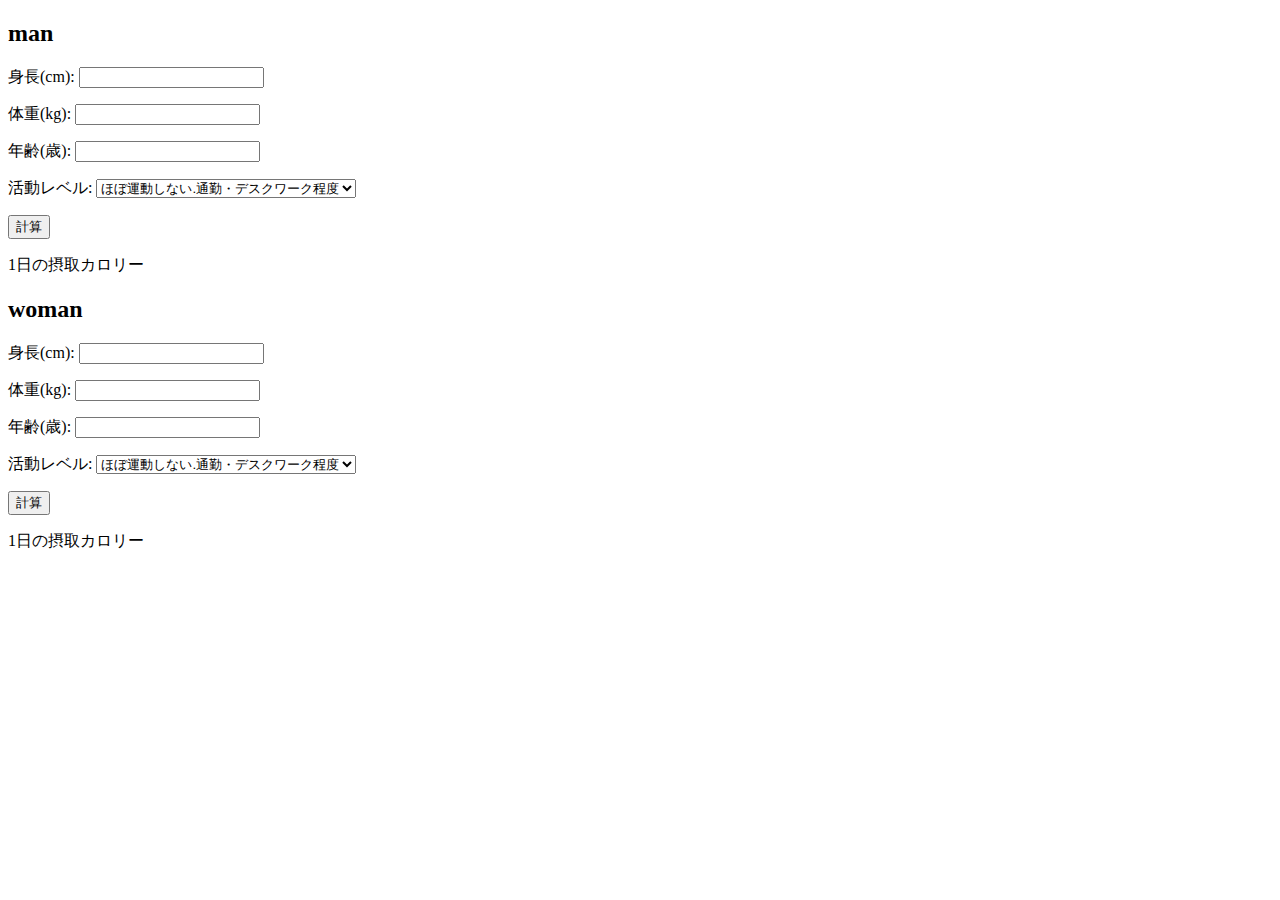
<file: second.html>
<!DOCTYPE html>
<html lang="ja">
<head>
  <meta charset="UTF-8">
  <meta http-equiv="X-UA-Compatible" content="IE=edge">
  <meta name="viewport" content="width=device-width, initial-scale=1.0">
  <title>Document</title>
</head>
<body>
  <main>
      <section>
        <div class="man">
          <h2>man</h2>
          <p>身長(cm): <input type="number" id="height" /></p>
          <p>体重(kg): <input type="number" id="weight" /></p>
          <p>年齢(歳): <input type="number" id="age" /></p>
          <p>
            活動レベル:
            <select name="" id="select_m"></select>
          </p>
          <p><input type="button" value="計算" id="calc_m" /></p>
          <p>1日の摂取カロリー</p>
          <p id="result_m"></p>
        </div>
        <div class="woman">
          <h2>woman</h2>
          <p>身長(cm): <input type="number" id="height" /></p>
          <p>体重(kg): <input type="number" id="weight" /></p>
          <p>年齢(歳): <input type="number" id="age" /></p>
          <p>
            活動レベル:
            <select name="" id="select_w"></select>
          </p>
          <p><input type="button" value="計算" id="calc_w" /></p>
          <p>1日の摂取カロリー</p>
          <p id="result_w"></p>
        </div>
      </section>
      <script src="https://ajax.googleapis.com/ajax/libs/jquery/3.2.1/jquery.min.js"></script>
      <script>
        ///////// 選択タブ（活動レベル）///////////
      const mix = {
        text: [
          "ほぼ運動しない.通勤・デスクワーク程度",
          "軽い運動.週に1〜2回程度の運動",
          "中程度の運動.週に3〜5回程度の運動",
          "激しい運動.週に6〜7回程度の運動",
          "非常に激しい運動.1日に2回程度の運動",
        ],
        number: [1.2, 1.375, 1.55, 1.725, 1.9],
      };
      // optionタグの生成
      const start = 0;
      const end = 4;
      let option = "";
      for (let i = start; i <= end; i++) {
        option += "<option>" + mix.text[i] + "</option>";
      }
      $("#select_m").html(option);
      $("#select_w").html(option);

      ///////////計算（男性）///////////
      $("#calc_m").on("click", function () {
        let h = Number($("#height").val());
        let w = Number($("#weight").val());
        let a = Number($("#age").val());
        if ($("#select_m").val() === mix.text[0]) {
          $("#result_m").html(
            ((66 + 13.7 * w + 5 * h - 6.8 * a) * mix.number[0]).toFixed() +
              "cal"
          );
        } else if ($("#select_m").val() === mix.text[1]) {
          $("#result_m").html(
            ((66 + 13.7 * w + 5 * h - 6.8 * a) * mix.number[1]).toFixed() +
              "cal"
          );
        } else if ($("#select_m").val() === mix.text[2]) {
          $("#result_m").html(
            ((66 + 13.7 * w + 5 * h - 6.8 * a) * mix.number[2]).toFixed() +
              "cal"
          );
        } else if ($("#select_m").val() === mix.text[3]) {
          $("#result_m").html(
            ((66 + 13.7 * w + 5 * h - 6.8 * a) * mix.number[3]).toFixed() +
              "cal"
          );
        } else {
          $("#result_m").html(
            ((66 + 13.7 * w + 5 * h - 6.8 * a) * mix.number[4]).toFixed() +
              "cal"
          );
        }
      });

      //////////// 計算（女性）////////////
      $("#calc_w").on("click", function () {
        let h = Number($("#height").val());
        let w = Number($("#weight").val());
        let a = Number($("#age").val());
        if ($("#select_w").val() === mix.text[0]) {
          $("#result_w").html(
            ((665 + 9.6 * w + 1.7 * h - 7 * a) * mix.number[0]).toFixed() +
              "cal"
          );
        } else if ($("#select_w").val() === mix.text[1]) {
          $("#result_w").html(
            ((665 + 9.6 * w + 1.7 * h - 7 * a) * mix.number[1]).toFixed() +
              "cal"
          );
        } else if ($("#select_w").val() === mix.text[2]) {
          $("#result_w").html(
            ((665 + 9.6 * w + 1.7 * h - 7 * a) * mix.number[2]).toFixed() +
              "cal"
          );
        } else if ($("#select_w").val() === mix.text[3]) {
          $("#result_w").html(
            ((665 + 9.6 * w + 1.7 * h - 7 * a) * mix.number[3]).toFixed() +
              "cal"
          );
        } else {
          $("#result_w").html(
            ((665 + 9.6 * w + 1.7 * h - 7 * a) * mix.number[4]).toFixed() +
              "cal"
          );
        }
      });
      </script>
</body>
</html>
</file>
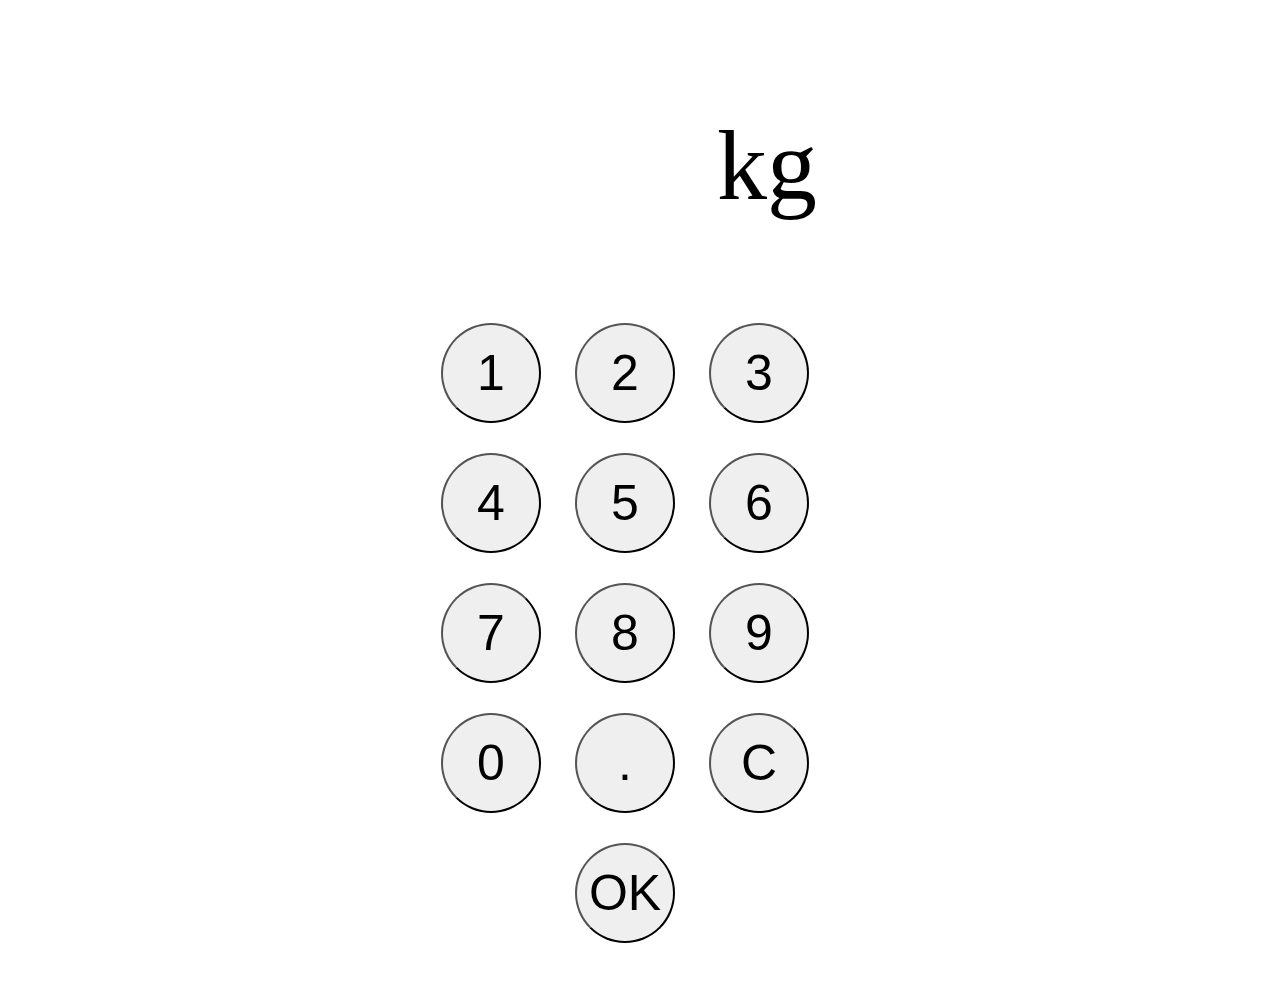
<file: weight.html>
<!DOCTYPE html>
<html lang="ja">
  <head>
    <meta charset="UTF-8" />
    <meta http-equiv="X-UA-Compatible" content="IE=edge" />
    <meta name="viewport" content="width=device-width, initial-scale=1.0" />
    <title>Document</title>
    <style>
      button {
        width: 100px;
        height: 100px;
        border-radius: 100px;
        font-size: 50px;
        margin-right: 30px;
        margin-bottom: 30px;
      }
      div{
        text-align: center;
      }
      input {
        width: 250px;
        height: 200px;
        text-align: center;
        font-size: 100px;
        border: none;
      }
      p{
        font-size: 100px;
      }
      .number{
        display: flex;
        justify-content: center;
        align-items: center;
      }
    </style>
  </head>
  <body>
    <div>
      <div class="number">
         <input/><p>kg</p>
      </div>

      <button onclick="append( '1' )">1</button>
      <button onclick="append( '2' )">2</button>
      <button onclick="append( '3' )">3</button><br />
      <button onclick="append( '4' )">4</button>
      <button onclick="append( '5' )">5</button>
      <button onclick="append( '6' )">6</button><br />
      <button onclick="append( '7' )">7</button>
      <button onclick="append( '8' )">8</button>
      <button onclick="append( '9' )">9</button><br />
      <button onclick="append( '0' )">0</button>
      <button onclick="append( '.' )">.</button>
      <button onclick="document.querySelector( 'input' ).value ='' ">C</button><br>

      <button id="ok">OK</button>
    </div>

    <!-- jquery読み込み -->
    <script src="https://ajax.googleapis.com/ajax/libs/jquery/3.4.1/jquery.min.js"></script>
    <script>
      //inputタグを更新する関数
      function update(number) {
        document.querySelector("input").value = number;
      }

      //数字ボタンが押されたので数字を後ろに追加する
      function append(number) {
        document.querySelector("input").value += number;
      }

      //[=]ボタンが押されたら計算
      function calc() {
        const v = document.querySelector("input").value;
        const f = new Function("return" + v);
        update(f().toString());
      }
    </script>
  </body>
</html>
</file>
